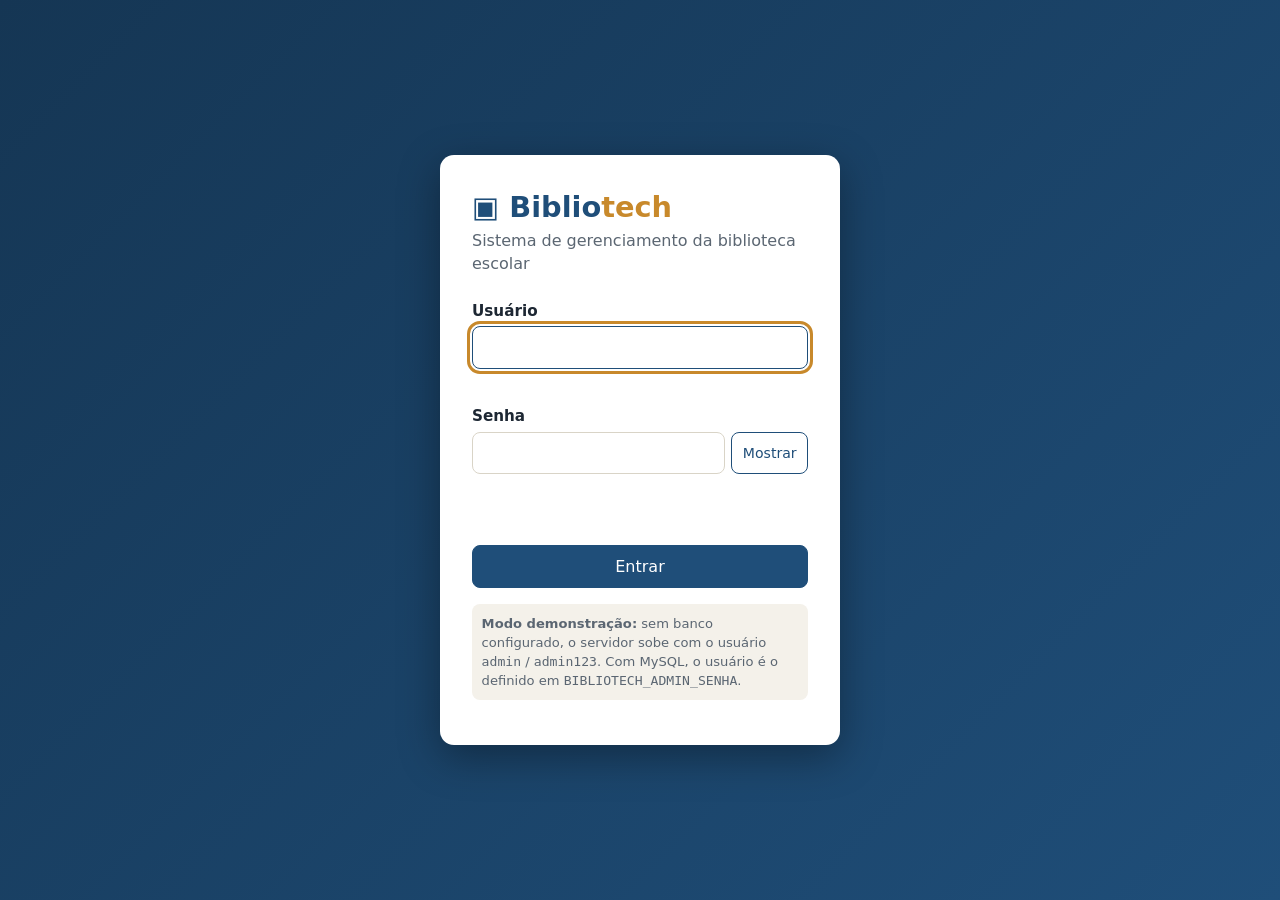
<file: src/main/resources/static/index.html>
<!DOCTYPE html>
<html lang="pt-BR">
<head>
  <meta charset="UTF-8">
  <meta name="viewport" content="width=device-width, initial-scale=1">
  <title>Entrar – Bibliotech</title>
  <link rel="stylesheet" href="css/estilo.css">
</head>
<body class="pagina-login" data-publica="true">
  <main class="caixa-login">
    <div class="logo">▣ Biblio<span>tech</span></div>
    <p class="subtitulo">Sistema de gerenciamento da biblioteca escolar</p>
    <form id="form-login" novalidate>
      <div class="campo">
        <label for="login">Usuário</label>
        <input id="login" name="login" type="text" autocomplete="username" autofocus>
        <span class="erro" role="alert"></span>
      </div>
      <div class="campo">
        <label for="senha">Senha</label>
        <div class="senha-linha">
          <input id="senha" name="senha" type="password" autocomplete="current-password">
          <button type="button" class="botao secundario pequeno" id="mostrar-senha" aria-pressed="false">Mostrar</button>
        </div>
        <span class="erro" role="alert"></span>
      </div>
      <p class="erro" id="erro-login" role="alert" style="color:var(--cor-erro);min-height:1.2em"></p>
      <button class="botao" type="submit">Entrar</button>
    </form>
    <p class="dica-demo"><strong>Modo demonstração:</strong> sem banco configurado, o servidor sobe com o usuário <code>admin</code> / <code>admin123</code>. Com MySQL, o usuário é o definido em <code>BIBLIOTECH_ADMIN_SENHA</code>.</p>
  </main>
  <script src="js/api.js"></script>
  <script src="js/validacao.js"></script>
  <script src="js/app.js"></script>
  <script src="js/login.js"></script>
</body>
</html>
</file>
<file: src/main/resources/static/css/estilo.css>
/* Bibliotech - estilo global (etapa 8) */
:root {
  --cor-primaria: #1f4e79;
  --cor-primaria-escura: #153654;
  --cor-destaque: #c8892b;
  --cor-fundo: #f4f1ea;
  --cor-superficie: #ffffff;
  --cor-texto: #1d2733;
  --cor-texto-suave: #5b6672;
  --cor-borda: #d9d4c7;
  --cor-ok: #2e7d4f;
  --cor-erro: #b3261e;
  --cor-aviso: #b26a00;
  --raio: 10px;
  --sombra: 0 1px 3px rgba(20, 30, 40, .12);
  --fonte: "Segoe UI", system-ui, -apple-system, "Helvetica Neue", Arial, sans-serif;
}
* { box-sizing: border-box; }
html { font-size: 16px; }
body { margin: 0; font-family: var(--fonte); color: var(--cor-texto); background: var(--cor-fundo); line-height: 1.45; }
h1, h2, h3 { line-height: 1.2; margin: 0 0 .5rem; }
h1 { font-size: 1.6rem; }
h2 { font-size: 1.2rem; }
a { color: var(--cor-primaria); }
:focus-visible { outline: 3px solid var(--cor-destaque); outline-offset: 2px; }
.sr-only { position: absolute; width: 1px; height: 1px; overflow: hidden; clip: rect(0 0 0 0); white-space: nowrap; }
[hidden] { display: none !important; }

/* Estrutura com menu lateral */
.layout { display: grid; grid-template-columns: 240px 1fr; min-height: 100vh; }
.menu { background: var(--cor-primaria-escura); color: #fff; padding: 1.25rem 1rem; display: flex; flex-direction: column; gap: 1rem; }
.menu .marca { font-size: 1.35rem; font-weight: 700; letter-spacing: .02em; display: flex; align-items: center; gap: .5rem; color: #fff; text-decoration: none; }
.menu .marca > span:first-child { color: var(--cor-destaque); }
.menu nav { display: flex; flex-direction: column; gap: .25rem; }
.menu nav a { color: #dbe6f1; text-decoration: none; padding: .6rem .75rem; border-radius: 8px; display: flex; gap: .6rem; align-items: center; }
.menu nav a:hover { background: rgba(255,255,255,.1); }
.menu nav a[aria-current="page"] { background: var(--cor-destaque); color: #1d1405; font-weight: 600; }
.menu .usuario { margin-top: auto; font-size: .9rem; color: #b9c9da; border-top: 1px solid rgba(255,255,255,.2); padding-top: .75rem; }
.menu .usuario button { margin-top: .5rem; }
.menu .botao-menu { display: none; }
.conteudo { min-width: 0; padding: 1.5rem 2rem 3rem; max-width: 1100px; width: 100%; }
.cabecalho-pagina { display: flex; justify-content: space-between; align-items: flex-end; gap: 1rem; flex-wrap: wrap; margin-bottom: 1.25rem; }
.cabecalho-pagina p { margin: 0; color: var(--cor-texto-suave); }

/* Cartões, botões e formulários */
.cartao { background: var(--cor-superficie); border: 1px solid var(--cor-borda); border-radius: var(--raio); box-shadow: var(--sombra); padding: 1.25rem; margin-bottom: 1.25rem; }
.grade-cartoes { display: grid; grid-template-columns: repeat(auto-fit, minmax(190px, 1fr)); gap: 1rem; margin-bottom: 1.25rem; }
.indicador { background: var(--cor-superficie); border: 1px solid var(--cor-borda); border-left: 5px solid var(--cor-primaria); border-radius: var(--raio); padding: 1rem; box-shadow: var(--sombra); }
.indicador.alerta { border-left-color: var(--cor-erro); }
.indicador .numero { font-size: 2rem; font-weight: 700; }
.indicador .rotulo { color: var(--cor-texto-suave); font-size: .9rem; }

.botao { font: inherit; cursor: pointer; border: 1px solid var(--cor-primaria); background: var(--cor-primaria); color: #fff; padding: .55rem 1rem; border-radius: 8px; text-decoration: none; display: inline-block; }
.botao:hover { background: var(--cor-primaria-escura); }
.botao.secundario { background: transparent; color: var(--cor-primaria); }
.botao.secundario:hover { background: #e8eef5; }
.botao.perigo { background: var(--cor-erro); border-color: var(--cor-erro); }
.botao.pequeno { padding: .3rem .65rem; font-size: .88rem; }
.menu .botao.secundario { color: #fff; border-color: rgba(255,255,255,.5); }
.menu .botao.secundario:hover { background: rgba(255,255,255,.12); }

.campo { display: flex; flex-direction: column; gap: .3rem; margin-bottom: 1rem; }
.campo label { font-weight: 600; font-size: .95rem; }
.campo input, .campo select, .campo textarea { font: inherit; padding: .55rem .7rem; border: 1px solid var(--cor-borda); border-radius: 8px; background: #fff; color: inherit; }
.campo input:focus, .campo select:focus { border-color: var(--cor-primaria); }
.campo .ajuda { font-size: .82rem; color: var(--cor-texto-suave); }
.campo .erro { font-size: .85rem; color: var(--cor-erro); min-height: 1.1em; }
.campo.invalido input, .campo.invalido select { border-color: var(--cor-erro); background: #fff6f5; }
.campo.valido input { border-color: var(--cor-ok); }
.linha-campos { display: grid; grid-template-columns: repeat(auto-fit, minmax(210px, 1fr)); gap: 0 1rem; }
.acoes-form { display: flex; gap: .6rem; flex-wrap: wrap; justify-content: flex-end; }

/* Tabelas */
.barra-ferramentas { display: flex; gap: .75rem; align-items: center; flex-wrap: wrap; margin-bottom: 1rem; }
.barra-ferramentas input[type="search"] { flex: 1 1 220px; font: inherit; padding: .55rem .7rem; border: 1px solid var(--cor-borda); border-radius: 8px; }
.tabela-rolavel { overflow-x: auto; }
table { width: 100%; border-collapse: collapse; background: #fff; }
th, td { text-align: left; padding: .65rem .75rem; border-bottom: 1px solid var(--cor-borda); vertical-align: middle; }
th { background: #ebe6d9; font-size: .88rem; text-transform: uppercase; letter-spacing: .03em; }
tbody tr:hover { background: #faf8f2; }
td.acoes { white-space: nowrap; display: flex; gap: .4rem; }
.vazio { text-align: center; color: var(--cor-texto-suave); padding: 1.5rem; }
.selo { display: inline-block; padding: .1rem .55rem; border-radius: 99px; font-size: .8rem; font-weight: 600; }
.selo.ok { background: #dff1e6; color: var(--cor-ok); }
.selo.atraso { background: #fbe0de; color: var(--cor-erro); }
.selo.baixo { background: #fdecd0; color: var(--cor-aviso); }

/* Aviso (toast) e janela modal */
.avisos { position: fixed; right: 1rem; bottom: 1rem; display: flex; flex-direction: column; gap: .5rem; z-index: 50; }
.aviso { background: #263238; color: #fff; padding: .7rem 1rem; border-radius: 8px; box-shadow: var(--sombra); border-left: 5px solid var(--cor-ok); max-width: 320px; }
.aviso.erro { border-left-color: var(--cor-erro); }
dialog { border: none; border-radius: var(--raio); padding: 1.5rem; width: min(520px, 92vw); box-shadow: 0 10px 40px rgba(0,0,0,.35); }
dialog::backdrop { background: rgba(10, 20, 30, .55); }

/* Login */
.pagina-login { min-height: 100vh; display: grid; place-items: center; padding: 1rem; background: linear-gradient(135deg, var(--cor-primaria-escura), var(--cor-primaria)); }
.caixa-login { background: #fff; border-radius: 14px; padding: 2rem; width: min(400px, 100%); box-shadow: 0 12px 40px rgba(0,0,0,.35); }
.caixa-login .logo { font-size: 1.8rem; font-weight: 800; color: var(--cor-primaria); }
.caixa-login .logo span { color: var(--cor-destaque); }
.caixa-login .subtitulo { color: var(--cor-texto-suave); margin: 0 0 1.5rem; }
.caixa-login form > .botao { width: 100%; }
.dica-demo { margin-top: 1rem; font-size: .82rem; color: var(--cor-texto-suave); background: #f4f1ea; padding: .6rem; border-radius: 8px; }
.senha-linha { display: flex; gap: .4rem; }
.senha-linha input { flex: 1; min-width: 0; }

/* Empréstimo */
.dois-paineis { display: grid; grid-template-columns: 1.3fr 1fr; gap: 1.25rem; align-items: start; }
.item-lista { display: flex; justify-content: space-between; align-items: center; gap: .5rem; padding: .5rem 0; border-bottom: 1px dashed var(--cor-borda); }
.resumo-valor { font-size: 1.3rem; font-weight: 700; }

/* Responsivo */
@media (max-width: 860px) {
  .layout { grid-template-columns: minmax(0, 1fr); }
  .menu { position: sticky; top: 0; z-index: 20; flex-direction: row; flex-wrap: wrap; align-items: center; justify-content: space-between; padding: .6rem 1rem; }
  .menu .botao-menu { display: inline-block; }
  .menu nav, .menu .usuario { display: none; width: 100%; }
  .menu.aberto nav { display: flex; }
  .menu.aberto .usuario { display: block; }
  .conteudo { padding: 1rem 1rem 3rem; }
  .dois-paineis { grid-template-columns: 1fr; }
}
@media (prefers-reduced-motion: no-preference) { .botao, .menu nav a { transition: background .15s; } }
</file>
